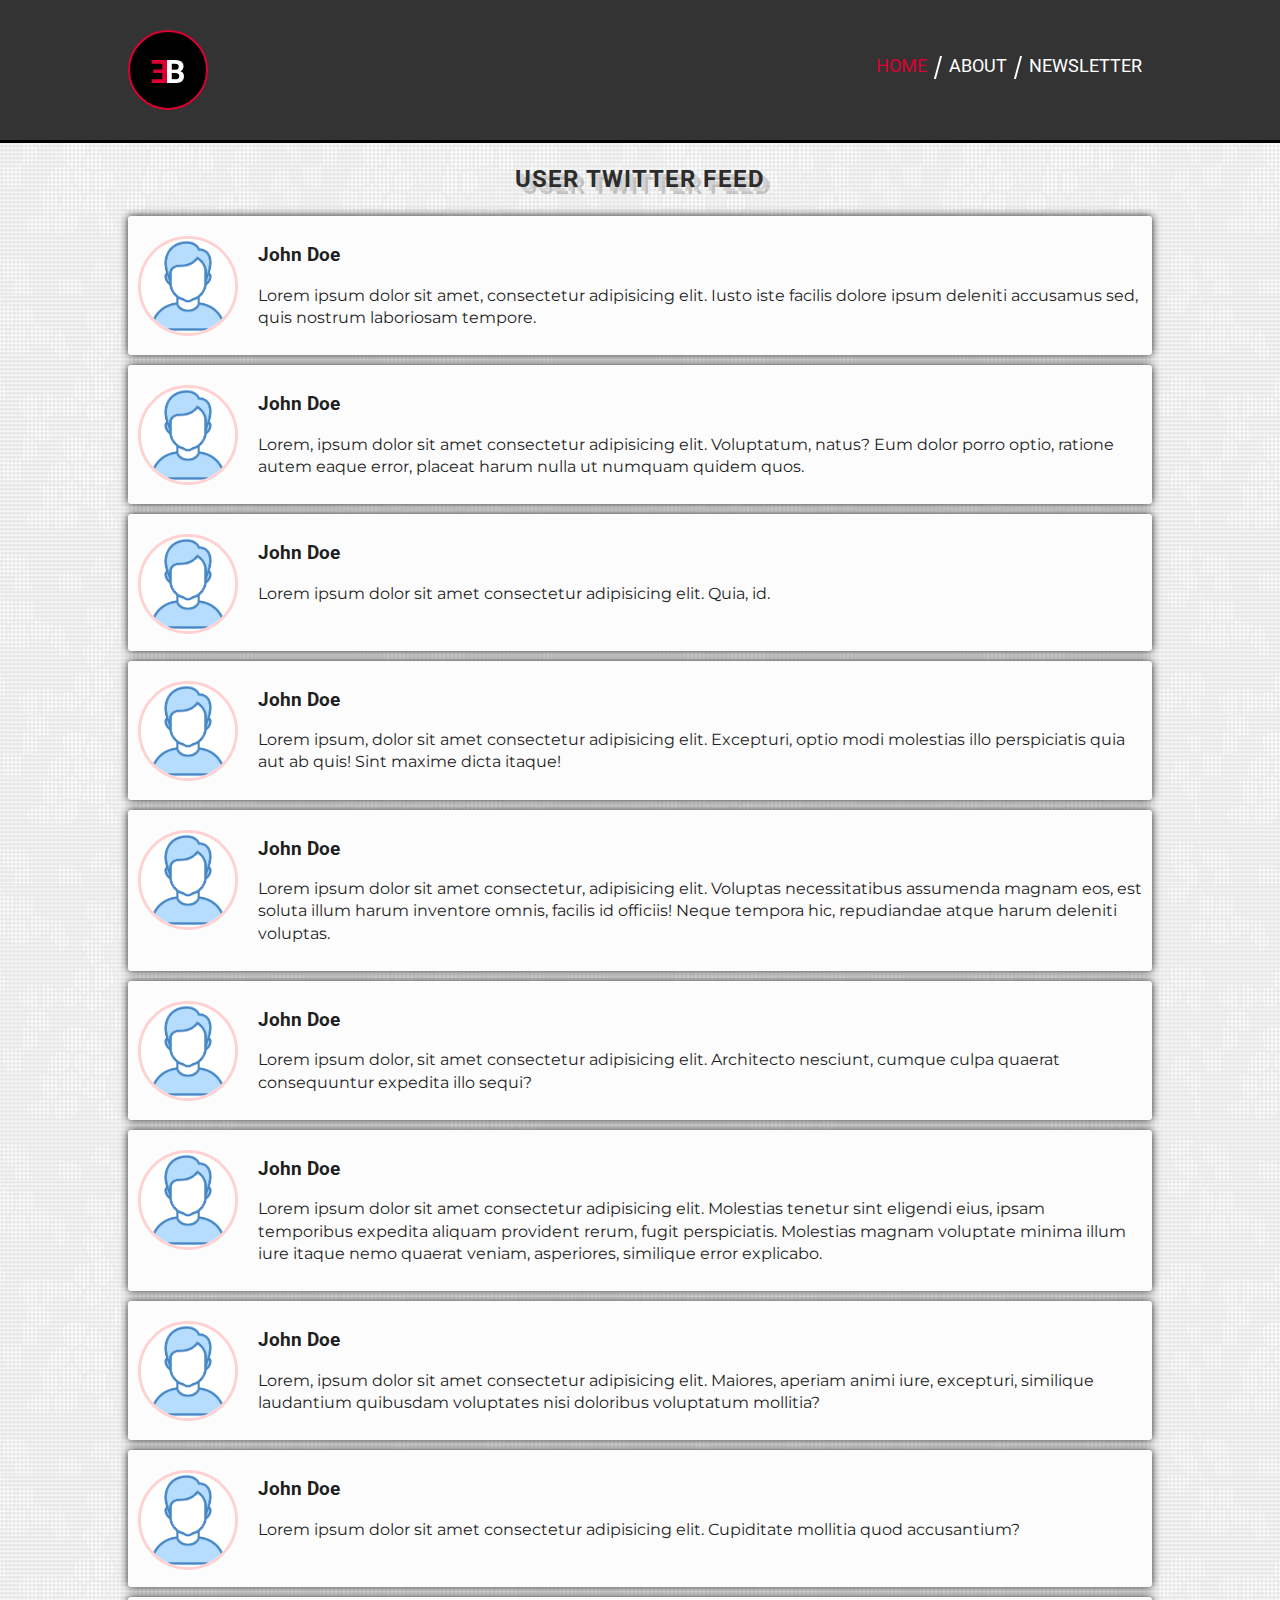
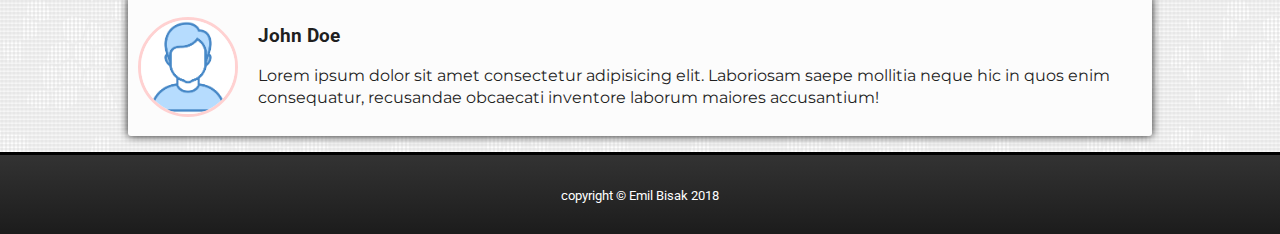
<file: index.html>
<!DOCTYPE html>
<html lang="en">

<head>
    <meta charset="UTF-8">
    <meta name="viewport" content="width=device-width, initial-scale=1.0">
    <meta http-equiv="X-UA-Compatible" content="ie=edge">
    <title>Test Portfolio</title>
    <link rel="stylesheet" href="main.css">
    <link href="https://fonts.googleapis.com/css?family=Roboto" rel="stylesheet">
    <link href="https://fonts.googleapis.com/css?family=Montserrat" rel="stylesheet">
    <link rel="stylesheet" href="https://use.fontawesome.com/releases/v5.5.0/css/all.css" integrity="sha384-B4dIYHKNBt8Bc12p+WXckhzcICo0wtJAoU8YZTY5qE0Id1GSseTk6S+L3BlXeVIU"
        crossorigin="anonymous">
</head>

<body id="home-body">
    <!-- HEADER -->
    <header class="main-header">
        <div class="container">
            <!-- LOGO -->
            <h1 class="logo">
                <a href="index.html">
                    <span class="letter1">E</span>
                    <span class="letter2">B</span>
                </a>
            </h1>
            <!-- LOGO END -->

            <!-- NAVIGATION -->
            <nav>
                <ul>
                    <li><a class="active" href="index.html"> Home</a></li>
                    <li><a href="about.html"> About</a></li>
                    <li><a href="newsletter.html"> Newsletter</a></li>
                </ul>
            </nav>
            <!-- NAVIGATION END -->
        </div>
    </header>
    <!-- HEADER END -->

    <!-- MAIN -->
    <main>
        <div class="container">
            <h2>User twitter feed</h2>
            <!-- TWITTER FEED LIST -->
            <ul>
                <li>
                    <div class="tweet">
                        <section>
                            <div class="user-image-holder">
                                <img src="./img/user.png" alt="user" class="user-image">
                            </div>
                            <article>
                                <h3>John Doe</h3>
                                <p>Lorem ipsum dolor sit amet, consectetur adipisicing elit. Iusto iste facilis dolore
                                    ipsum
                                    deleniti accusamus sed, quis nostrum laboriosam tempore.</p>
                            </article>
                        </section>
                        <footer>
                            <ul>
                                <li><a href="#"><i class="far fa-comment"></i></a></li>
                                <li><a href="#"><i class="fas fa-retweet"></i></a></li>
                                <li><a href="#"><i class="far fa-heart"></i></a></li>
                                <li><a href="#"><i class="far fa-chart-bar"></i></a></li>
                            </ul>
                        </footer>
                    </div>
                </li>
                <li>
                    <div class="tweet">
                        <section>
                            <div class="user-image-holder">
                                <img src="./img/user.png" alt="user" class="user-image">
                            </div>
                            <article>
                                <h3>John Doe</h3>
                                <p>Lorem, ipsum dolor sit amet consectetur adipisicing elit. Voluptatum, natus? Eum
                                    dolor
                                    porro
                                    optio, ratione autem eaque error, placeat harum nulla ut numquam quidem quos.</p>
                            </article>
                        </section>
                        <footer>
                            <ul>
                                <li><a href="#"><i class="far fa-comment"></i></a></li>
                                <li><a href="#"><i class="fas fa-retweet"></i></a></li>
                                <li><a href="#"><i class="far fa-heart"></i></a></li>
                                <li><a href="#"><i class="far fa-chart-bar"></i></a></li>
                            </ul>
                        </footer>
                    </div>
                </li>
                <li>
                    <div class="tweet">
                        <section>
                            <div class="user-image-holder">
                                <img src="./img/user.png" alt="user" class="user-image">
                            </div>
                            <article>
                                <h3>John Doe</h3>
                                <p>Lorem ipsum dolor sit amet consectetur adipisicing elit. Quia, id.</p>
                            </article>
                        </section>
                        <footer>
                            <ul>
                                <li><a href="#"><i class="far fa-comment"></i></a></li>
                                <li><a href="#"><i class="fas fa-retweet"></i></a></li>
                                <li><a href="#"><i class="far fa-heart"></i></a></li>
                                <li><a href="#"><i class="far fa-chart-bar"></i></a></li>
                            </ul>
                        </footer>
                    </div>
                </li>
                <li>
                    <div class="tweet">
                        <section>
                            <div class="user-image-holder">
                                <img src="./img/user.png" alt="user" class="user-image">
                            </div>
                            <article>
                                <h3>John Doe</h3>
                                <p>Lorem ipsum, dolor sit amet consectetur adipisicing elit. Excepturi, optio modi
                                    molestias
                                    illo perspiciatis quia aut ab quis! Sint maxime dicta itaque!</p>
                            </article>
                        </section>
                        <footer>
                            <ul>
                                <li><a href="#"><i class="far fa-comment"></i></a></li>
                                <li><a href="#"><i class="fas fa-retweet"></i></a></li>
                                <li><a href="#"><i class="far fa-heart"></i></a></li>
                                <li><a href="#"><i class="far fa-chart-bar"></i></a></li>
                            </ul>
                        </footer>
                    </div>
                </li>
                <li>
                    <div class="tweet">
                        <section>
                            <div class="user-image-holder">
                                <img src="./img/user.png" alt="user" class="user-image">
                            </div>
                            <article>
                                <h3>John Doe</h3>
                                <p>Lorem ipsum dolor sit amet consectetur, adipisicing elit. Voluptas necessitatibus
                                    assumenda
                                    magnam eos, est soluta illum harum inventore omnis, facilis id officiis! Neque
                                    tempora
                                    hic,
                                    repudiandae atque harum deleniti voluptas.</p>
                            </article>
                        </section>
                        <footer>
                            <ul>
                                <li><a href="#"><i class="far fa-comment"></i></a></li>
                                <li><a href="#"><i class="fas fa-retweet"></i></a></li>
                                <li><a href="#"><i class="far fa-heart"></i></a></li>
                                <li><a href="#"><i class="far fa-chart-bar"></i></a></li>
                            </ul>
                        </footer>
                    </div>
                </li>
                <li>
                    <div class="tweet">
                        <section>
                            <div class="user-image-holder">
                                <img src="./img/user.png" alt="user" class="user-image">
                            </div>
                            <article>
                                <h3>John Doe</h3>
                                <p>Lorem ipsum dolor, sit amet consectetur adipisicing elit. Architecto nesciunt,
                                    cumque
                                    culpa
                                    quaerat consequuntur expedita illo sequi?</p>
                            </article>
                        </section>
                        <footer>
                            <ul>
                                <li><a href="#"><i class="far fa-comment"></i></a></li>
                                <li><a href="#"><i class="fas fa-retweet"></i></a></li>
                                <li><a href="#"><i class="far fa-heart"></i></a></li>
                                <li><a href="#"><i class="far fa-chart-bar"></i></a></li>
                            </ul>
                        </footer>
                    </div>
                </li>
                <li>
                    <div class="tweet">
                        <section>
                            <div class="user-image-holder">
                                <img src="./img/user.png" alt="user" class="user-image">
                            </div>
                            <article>
                                <h3>John Doe</h3>
                                <p>Lorem ipsum dolor sit amet consectetur adipisicing elit. Molestias tenetur sint
                                    eligendi
                                    eius, ipsam temporibus expedita aliquam provident rerum, fugit perspiciatis.
                                    Molestias
                                    magnam voluptate minima illum iure itaque nemo quaerat veniam, asperiores,
                                    similique
                                    error
                                    explicabo.</p>
                            </article>
                        </section>
                        <footer>
                            <ul>
                                <li><a href="#"><i class="far fa-comment"></i></a></li>
                                <li><a href="#"><i class="fas fa-retweet"></i></a></li>
                                <li><a href="#"><i class="far fa-heart"></i></a></li>
                                <li><a href="#"><i class="far fa-chart-bar"></i></a></li>
                            </ul>
                        </footer>
                    </div>
                </li>
                <li>
                    <div class="tweet">
                        <section>
                            <div class="user-image-holder">
                                <img src="./img/user.png" alt="user" class="user-image">
                            </div>
                            <article>
                                <h3>John Doe</h3>
                                <p>Lorem, ipsum dolor sit amet consectetur adipisicing elit. Maiores, aperiam animi
                                    iure,
                                    excepturi, similique laudantium quibusdam voluptates nisi doloribus voluptatum
                                    mollitia?</p>
                            </article>
                        </section>
                        <footer>
                            <ul>
                                <li><a href="#"><i class="far fa-comment"></i></a></li>
                                <li><a href="#"><i class="fas fa-retweet"></i></a></li>
                                <li><a href="#"><i class="far fa-heart"></i></a></li>
                                <li><a href="#"><i class="far fa-chart-bar"></i></a></li>
                            </ul>
                        </footer>
                    </div>
                </li>
                <li>
                    <div class="tweet">
                        <section>
                            <div class="user-image-holder">
                                <img src="./img/user.png" alt="user" class="user-image">
                            </div>
                            <article>
                                <h3>John Doe</h3>
                                <p>Lorem ipsum dolor sit amet consectetur adipisicing elit. Cupiditate mollitia quod
                                    accusantium?</p>
                            </article>
                        </section>
                        <footer>
                            <ul>
                                <li><a href="#"><i class="far fa-comment"></i></a></li>
                                <li><a href="#"><i class="fas fa-retweet"></i></a></li>
                                <li><a href="#"><i class="far fa-heart"></i></a></li>
                                <li><a href="#"><i class="far fa-chart-bar"></i></a></li>
                            </ul>
                        </footer>
                    </div>
                </li>
                <li>
                    <div class="tweet">
                        <section>
                            <div class="user-image-holder">
                                <img src="./img/user.png" alt="user" class="user-image">
                            </div>
                            <article>
                                <h3>John Doe</h3>
                                <p>Lorem ipsum dolor sit amet consectetur adipisicing elit. Laboriosam saepe mollitia
                                    neque
                                    hic
                                    in quos enim consequatur, recusandae obcaecati inventore laborum maiores
                                    accusantium!</p>
                            </article>
                        </section>
                        <footer>
                            <ul>
                                <li><a href="#"><i class="far fa-comment"></i></a></li>
                                <li><a href="#"><i class="fas fa-retweet"></i></a></li>
                                <li><a href="#"><i class="far fa-heart"></i></a></li>
                                <li><a href="#"><i class="far fa-chart-bar"></i></a></li>
                            </ul>
                        </footer>
                    </div>
                </li>
            </ul>
            <!-- TWITTER FEED LIST END -->
        </div>
    </main>
    <!-- MAIN END -->
    <!-- FOOTER -->
    <footer class="main-footer">
        <small>copyright &copy; Emil Bisak <time datetime="2018-11-14 15:00">2018</time></small>
    </footer>
    <!-- FOOTER END -->
</body>

</html>
</file>
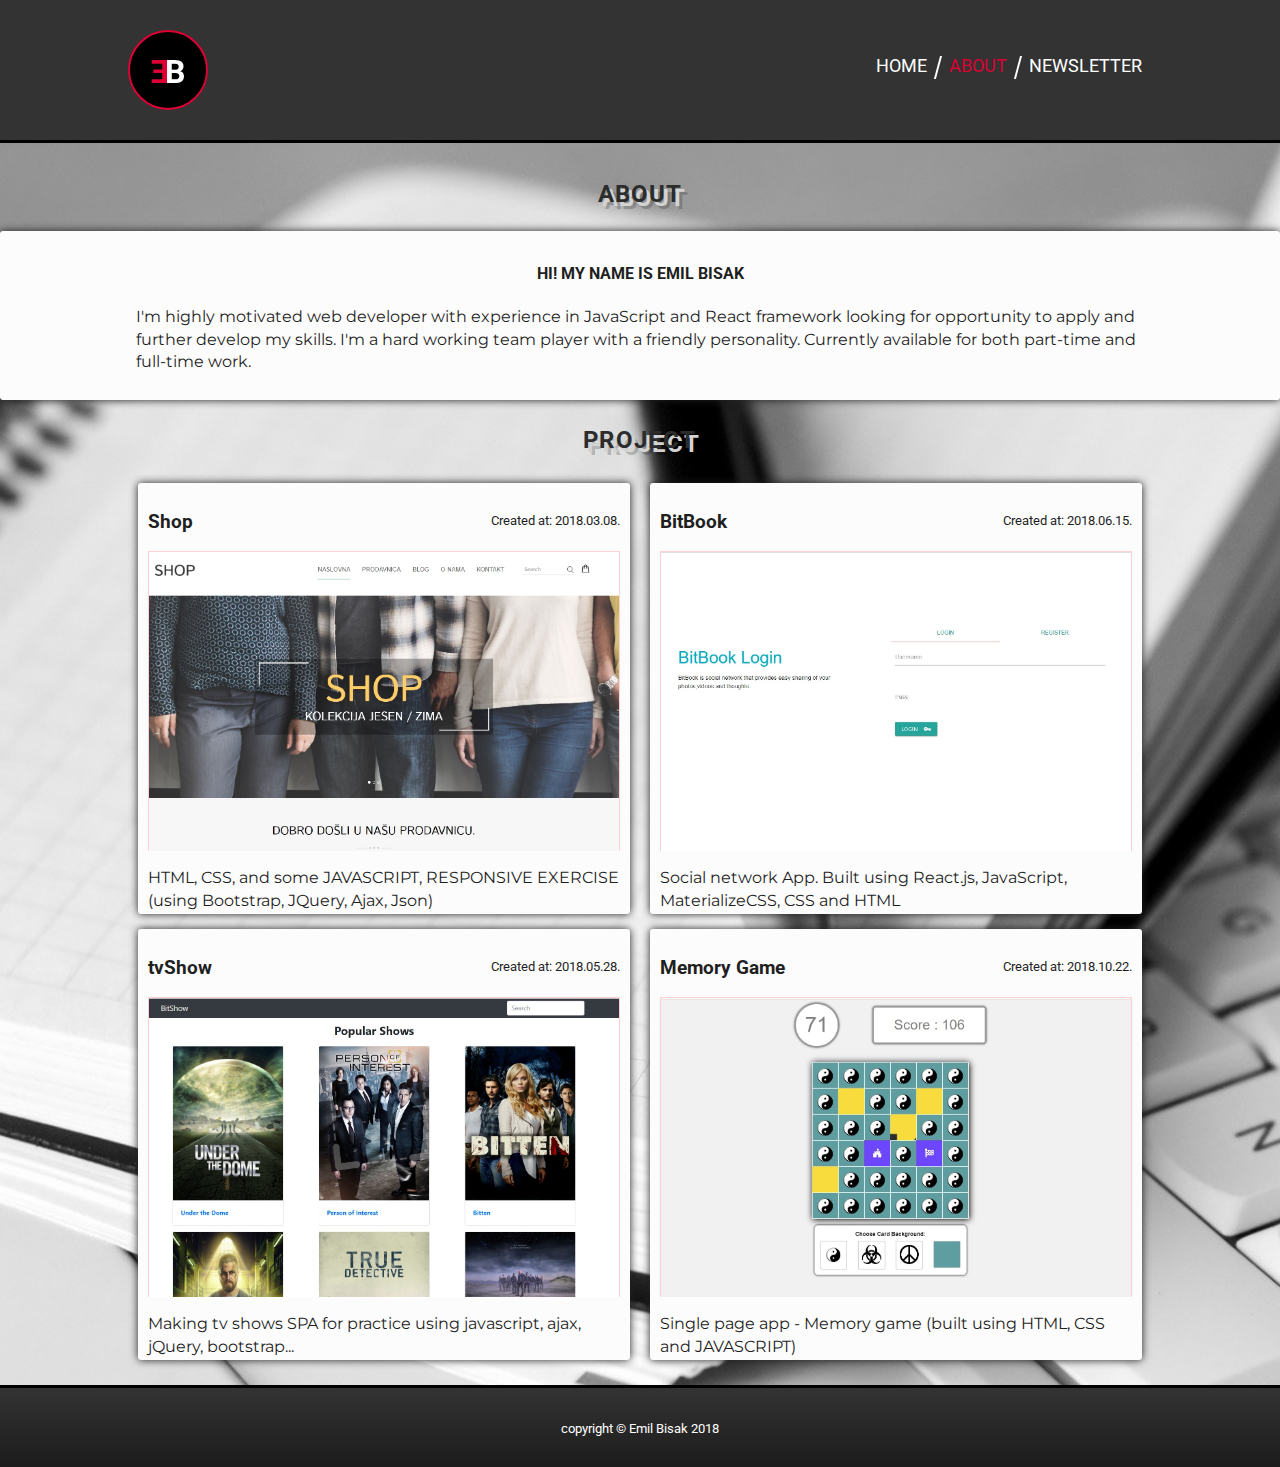
<file: about.html>
<!DOCTYPE html>
<html lang="en">

<head>
    <meta charset="UTF-8">
    <meta name="viewport" content="width=device-width, initial-scale=1.0">
    <meta http-equiv="X-UA-Compatible" content="ie=edge">
    <title>About</title>
    <link rel="stylesheet" href="main.css">
    <link href="https://fonts.googleapis.com/css?family=Roboto" rel="stylesheet">
    <link href="https://fonts.googleapis.com/css?family=Montserrat" rel="stylesheet">
    <link rel="stylesheet" href="https://use.fontawesome.com/releases/v5.5.0/css/all.css" integrity="sha384-B4dIYHKNBt8Bc12p+WXckhzcICo0wtJAoU8YZTY5qE0Id1GSseTk6S+L3BlXeVIU"
        crossorigin="anonymous">
</head>

<body id="about-body">
    <!-- HEADER -->
    <header class="main-header">
        <div class="container">
            <!-- LOGO -->
            <h1 class="logo">
                <a href="index.html">
                    <span class="letter1">E</span>
                    <span class="letter2">B</span>
                </a>
            </h1>
            <!-- LOGO END -->

            <!-- NAVIGATION -->
            <nav>
                <ul>
                    <li><a href="index.html"> Home</a></li>
                    <li><a class="active" href="about.html"> About</a></li>
                    <li><a href="newsletter.html"> Newsletter</a></li>
                </ul>
            </nav>
            <!-- NAVIGATION END -->
        </div>
    </header>
    <!-- HEADER END -->

    <!-- MAIN -->
    <main class="about-main">

        <!-- ABOUT SECTION -->
        <section class="about">
                <div class="info">
            <h2>About</h2>
            <article>
                <div class="container">
                <h4>Hi! My name is Emil Bisak</h4>
                <p>I'm highly motivated web developer with
                    experience in JavaScript and React
                    framework looking for opportunity to
                    apply and further develop my skills. I'm a
                    hard working team player with a friendly
                    personality. Currently available for both
                    part-time and full-time work.</p>
                </div>
            </article>
            </div>
        </section>
        <!-- ABOUT SECTION END -->

        <!-- CONTAINER -->
        <div class="container">

            <!-- PROJECTS -->
            <section class="project clearfix">
                <h2>Project</h2>

                <div class="project-holder">
                    <article>
                        <header>
                            <h3>Shop</h3>
                            <small>Created at: <time datetime="2018-03-08">2018.03.08.</time></small>
                        </header>

                        <div class="image-holder">
                            <a href="https://emilbisak.github.io/Shop/"><img src="./img/shop.jpg" alt="project image"></a>
                        </div>
                        <p>HTML, CSS, and some JAVASCRIPT, RESPONSIVE EXERCISE (using Bootstrap, JQuery, Ajax, Json)</p>
                    </article>
                </div>

                <div class="project-holder">
                    <article>
                        <header>
                            <h3>BitBook</h3>
                            <small>Created at: <time datetime="2018-06-15">2018.06.15.</time></small>
                        </header>

                        <div class="image-holder">
                            <a href="https://emilbisak.github.io/BitBook/"><img src="./img/login.jpg" alt="project image"></a>
                        </div>
                        <p>Social network App. Built using React.js, JavaScript, MaterializeCSS, CSS and HTML </p>
                    </article>
                </div>

                <div class="project-holder">
                    <article>
                        <header>
                            <h3>tvShow</h3>
                            <small>Created at: <time datetime="2018-05-28">2018.05.28.</time></small>
                        </header>

                        <div class="image-holder">
                            <a href="https://emilbisak.github.io/tvShowSPA/"><img src="./img/tvShow.jpg" alt="project image"></a>
                        </div>
                        <p>Making tv shows SPA for practice using javascript, ajax, jQuery, bootstrap...</p>
                    </article>
                </div>

                <div class="project-holder">
                    <article>
                        <header>
                            <h3>Memory Game</h3>
                            <small>Created at: <time datetime="2018-10-22">2018.10.22.</time></small>
                        </header>

                        <div class="image-holder">
                            <a href="https://emilbisak.github.io/MemoryGame/"><img src="./img/memoryGame.jpg" alt="project image"></a>
                        </div>
                        <p>Single page app - Memory game (built using HTML, CSS and JAVASCRIPT)</p>
                    </article>
                </div>
            </section>
            <!-- PROJECTS END-->

        </div>
        <!-- CONTAINER END -->
    </main>
    <!-- MAIN END -->

    <!-- FOOTER -->
    <footer class="main-footer">
        <small>copyright &copy; Emil Bisak <time datetime="2018-11-14 15:00">2018</time></small>
    </footer>
    <!-- FOOTER END -->

</body>

</html>
</file>
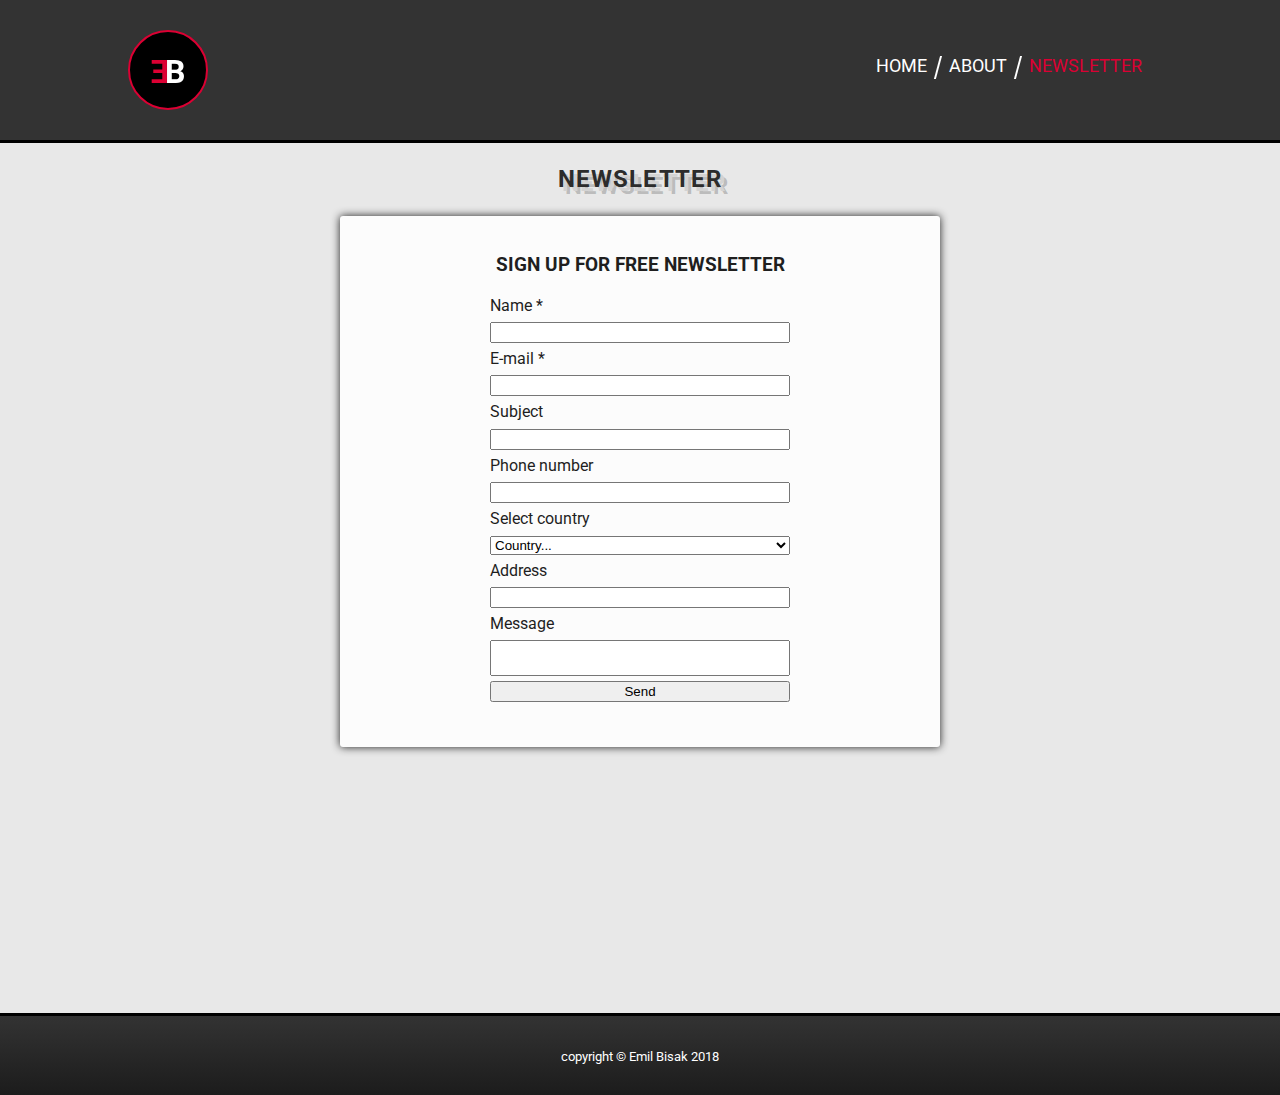
<file: newsletter.html>
<!DOCTYPE html>
<html lang="en">

<head>
    <meta charset="UTF-8">
    <meta name="viewport" content="width=device-width, initial-scale=1.0">
    <meta http-equiv="X-UA-Compatible" content="ie=edge">
    <title>Newsletter</title>
    <link rel="stylesheet" href="main.css">
    <link href="https://fonts.googleapis.com/css?family=Roboto" rel="stylesheet">
    <link href="https://fonts.googleapis.com/css?family=Montserrat" rel="stylesheet">
    <link rel="stylesheet" href="https://use.fontawesome.com/releases/v5.5.0/css/all.css" integrity="sha384-B4dIYHKNBt8Bc12p+WXckhzcICo0wtJAoU8YZTY5qE0Id1GSseTk6S+L3BlXeVIU"
        crossorigin="anonymous">
</head>

<body id="newsletter-body">

    <!-- HEADER -->
    <header class="main-header">
        <div class="container">
            <!-- LOGO -->
            <h1 class="logo">
                <a href="index.html">
                    <span class="letter1">E</span>
                    <span class="letter2">B</span>
                </a>
            </h1>
            <!-- LOGO END -->

            <!-- NAVIGATION -->
            <nav>
                <ul>
                    <li><a href="index.html"> Home</a></li>
                    <li><a href="about.html"> About</a></li>
                    <li><a class="active" href="newsletter.html"> Newsletter</a></li>
                </ul>
            </nav>
            <!-- NAVIGATION END -->
        </div>
    </header>
    <!-- HEADER END -->
    <!-- MAIN -->
    <main class="newsletter-main">

        <!-- CONTAINER -->
        <div class="container main">
            <section>
                <h2>Newsletter</h2>
                <section class="newsletter">
                    <article>
                        <h3>Sign up for free newsletter</h3>
                        <form action="#" method="GET">
                            <label for="name">Name *</label>
                            <input id="name" type="text" required>
                            <label for="email">E-mail *</label>
                            <input id="email" type="email" required>
                            <label for="title">Subject </label>
                            <input id="title" type="text">
                            <label for="phone">Phone number </label>
                            <input id="phone" type="tel">

                            <label for="country">Select country </label>
                            <select name="country" id="country">
                                <option value="">Country...</option>
                                <option value="Afganistan">Afghanistan</option>
                                <option value="Albania">Albania</option>
                                <option value="Algeria">Algeria</option>
                                <option value="American Samoa">American Samoa</option>
                                <option value="Andorra">Andorra</option>
                                <option value="Angola">Angola</option>
                                <option value="Anguilla">Anguilla</option>
                                <option value="Antigua &amp; Barbuda">Antigua &amp; Barbuda</option>
                                <option value="Argentina">Argentina</option>
                                <option value="Armenia">Armenia</option>
                                <option value="Aruba">Aruba</option>
                                <option value="Australia">Australia</option>
                                <option value="Austria">Austria</option>
                                <option value="Azerbaijan">Azerbaijan</option>
                                <option value="Bahamas">Bahamas</option>
                                <option value="Bahrain">Bahrain</option>
                                <option value="Bangladesh">Bangladesh</option>
                                <option value="Barbados">Barbados</option>
                                <option value="Belarus">Belarus</option>
                                <option value="Belgium">Belgium</option>
                                <option value="Belize">Belize</option>
                                <option value="Benin">Benin</option>
                                <option value="Bermuda">Bermuda</option>
                                <option value="Bhutan">Bhutan</option>
                                <option value="Bolivia">Bolivia</option>
                                <option value="Bonaire">Bonaire</option>
                                <option value="Bosnia &amp; Herzegovina">Bosnia &amp; Herzegovina</option>
                                <option value="Botswana">Botswana</option>
                                <option value="Brazil">Brazil</option>
                                <option value="British Indian Ocean Ter">British Indian Ocean Ter</option>
                                <option value="Brunei">Brunei</option>
                                <option value="Bulgaria">Bulgaria</option>
                                <option value="Burkina Faso">Burkina Faso</option>
                                <option value="Burundi">Burundi</option>
                                <option value="Cambodia">Cambodia</option>
                                <option value="Cameroon">Cameroon</option>
                                <option value="Canada">Canada</option>
                                <option value="Canary Islands">Canary Islands</option>
                                <option value="Cape Verde">Cape Verde</option>
                                <option value="Cayman Islands">Cayman Islands</option>
                                <option value="Central African Republic">Central African Republic</option>
                                <option value="Chad">Chad</option>
                                <option value="Channel Islands">Channel Islands</option>
                                <option value="Chile">Chile</option>
                                <option value="China">China</option>
                                <option value="Christmas Island">Christmas Island</option>
                                <option value="Cocos Island">Cocos Island</option>
                                <option value="Colombia">Colombia</option>
                                <option value="Comoros">Comoros</option>
                                <option value="Congo">Congo</option>
                                <option value="Cook Islands">Cook Islands</option>
                                <option value="Costa Rica">Costa Rica</option>
                                <option value="Cote DIvoire">Cote D'Ivoire</option>
                                <option value="Croatia">Croatia</option>
                                <option value="Cuba">Cuba</option>
                                <option value="Curaco">Curacao</option>
                                <option value="Cyprus">Cyprus</option>
                                <option value="Czech Republic">Czech Republic</option>
                                <option value="Denmark">Denmark</option>
                                <option value="Djibouti">Djibouti</option>
                                <option value="Dominica">Dominica</option>
                                <option value="Dominican Republic">Dominican Republic</option>
                                <option value="East Timor">East Timor</option>
                                <option value="Ecuador">Ecuador</option>
                                <option value="Egypt">Egypt</option>
                                <option value="El Salvador">El Salvador</option>
                                <option value="Equatorial Guinea">Equatorial Guinea</option>
                                <option value="Eritrea">Eritrea</option>
                                <option value="Estonia">Estonia</option>
                                <option value="Ethiopia">Ethiopia</option>
                                <option value="Falkland Islands">Falkland Islands</option>
                                <option value="Faroe Islands">Faroe Islands</option>
                                <option value="Fiji">Fiji</option>
                                <option value="Finland">Finland</option>
                                <option value="France">France</option>
                                <option value="French Guiana">French Guiana</option>
                                <option value="French Polynesia">French Polynesia</option>
                                <option value="French Southern Ter">French Southern Ter</option>
                                <option value="Gabon">Gabon</option>
                                <option value="Gambia">Gambia</option>
                                <option value="Georgia">Georgia</option>
                                <option value="Germany">Germany</option>
                                <option value="Ghana">Ghana</option>
                                <option value="Gibraltar">Gibraltar</option>
                                <option value="Great Britain">Great Britain</option>
                                <option value="Greece">Greece</option>
                                <option value="Greenland">Greenland</option>
                                <option value="Grenada">Grenada</option>
                                <option value="Guadeloupe">Guadeloupe</option>
                                <option value="Guam">Guam</option>
                                <option value="Guatemala">Guatemala</option>
                                <option value="Guinea">Guinea</option>
                                <option value="Guyana">Guyana</option>
                                <option value="Haiti">Haiti</option>
                                <option value="Hawaii">Hawaii</option>
                                <option value="Honduras">Honduras</option>
                                <option value="Hong Kong">Hong Kong</option>
                                <option value="Hungary">Hungary</option>
                                <option value="Iceland">Iceland</option>
                                <option value="India">India</option>
                                <option value="Indonesia">Indonesia</option>
                                <option value="Iran">Iran</option>
                                <option value="Iraq">Iraq</option>
                                <option value="Ireland">Ireland</option>
                                <option value="Isle of Man">Isle of Man</option>
                                <option value="Israel">Israel</option>
                                <option value="Italy">Italy</option>
                                <option value="Jamaica">Jamaica</option>
                                <option value="Japan">Japan</option>
                                <option value="Jordan">Jordan</option>
                                <option value="Kazakhstan">Kazakhstan</option>
                                <option value="Kenya">Kenya</option>
                                <option value="Kiribati">Kiribati</option>
                                <option value="Korea North">Korea North</option>
                                <option value="Korea Sout">Korea South</option>
                                <option value="Kuwait">Kuwait</option>
                                <option value="Kyrgyzstan">Kyrgyzstan</option>
                                <option value="Laos">Laos</option>
                                <option value="Latvia">Latvia</option>
                                <option value="Lebanon">Lebanon</option>
                                <option value="Lesotho">Lesotho</option>
                                <option value="Liberia">Liberia</option>
                                <option value="Libya">Libya</option>
                                <option value="Liechtenstein">Liechtenstein</option>
                                <option value="Lithuania">Lithuania</option>
                                <option value="Luxembourg">Luxembourg</option>
                                <option value="Macau">Macau</option>
                                <option value="Macedonia">Macedonia</option>
                                <option value="Madagascar">Madagascar</option>
                                <option value="Malaysia">Malaysia</option>
                                <option value="Malawi">Malawi</option>
                                <option value="Maldives">Maldives</option>
                                <option value="Mali">Mali</option>
                                <option value="Malta">Malta</option>
                                <option value="Marshall Islands">Marshall Islands</option>
                                <option value="Martinique">Martinique</option>
                                <option value="Mauritania">Mauritania</option>
                                <option value="Mauritius">Mauritius</option>
                                <option value="Mayotte">Mayotte</option>
                                <option value="Mexico">Mexico</option>
                                <option value="Midway Islands">Midway Islands</option>
                                <option value="Moldova">Moldova</option>
                                <option value="Monaco">Monaco</option>
                                <option value="Mongolia">Mongolia</option>
                                <option value="Montserrat">Montserrat</option>
                                <option value="Morocco">Morocco</option>
                                <option value="Mozambique">Mozambique</option>
                                <option value="Myanmar">Myanmar</option>
                                <option value="Nambia">Nambia</option>
                                <option value="Nauru">Nauru</option>
                                <option value="Nepal">Nepal</option>
                                <option value="Netherland Antilles">Netherland Antilles</option>
                                <option value="Netherlands">Netherlands (Holland, Europe)</option>
                                <option value="Nevis">Nevis</option>
                                <option value="New Caledonia">New Caledonia</option>
                                <option value="New Zealand">New Zealand</option>
                                <option value="Nicaragua">Nicaragua</option>
                                <option value="Niger">Niger</option>
                                <option value="Nigeria">Nigeria</option>
                                <option value="Niue">Niue</option>
                                <option value="Norfolk Island">Norfolk Island</option>
                                <option value="Norway">Norway</option>
                                <option value="Oman">Oman</option>
                                <option value="Pakistan">Pakistan</option>
                                <option value="Palau Island">Palau Island</option>
                                <option value="Palestine">Palestine</option>
                                <option value="Panama">Panama</option>
                                <option value="Papua New Guinea">Papua New Guinea</option>
                                <option value="Paraguay">Paraguay</option>
                                <option value="Peru">Peru</option>
                                <option value="Phillipines">Philippines</option>
                                <option value="Pitcairn Island">Pitcairn Island</option>
                                <option value="Poland">Poland</option>
                                <option value="Portugal">Portugal</option>
                                <option value="Puerto Rico">Puerto Rico</option>
                                <option value="Qatar">Qatar</option>
                                <option value="Republic of Montenegro">Republic of Montenegro</option>
                                <option value="Republic of Serbia">Republic of Serbia</option>
                                <option value="Reunion">Reunion</option>
                                <option value="Romania">Romania</option>
                                <option value="Russia">Russia</option>
                                <option value="Rwanda">Rwanda</option>
                                <option value="St Barthelemy">St Barthelemy</option>
                                <option value="St Eustatius">St Eustatius</option>
                                <option value="St Helena">St Helena</option>
                                <option value="St Kitts-Nevis">St Kitts-Nevis</option>
                                <option value="St Lucia">St Lucia</option>
                                <option value="St Maarten">St Maarten</option>
                                <option value="St Pierre &amp; Miquelon">St Pierre &amp; Miquelon</option>
                                <option value="St Vincent &amp; Grenadines">St Vincent &amp; Grenadines</option>
                                <option value="Saipan">Saipan</option>
                                <option value="Samoa">Samoa</option>
                                <option value="Samoa American">Samoa American</option>
                                <option value="San Marino">San Marino</option>
                                <option value="Sao Tome &amp; Principe">Sao Tome &amp; Principe</option>
                                <option value="Saudi Arabia">Saudi Arabia</option>
                                <option value="Senegal">Senegal</option>
                                <option value="Serbia">Serbia</option>
                                <option value="Seychelles">Seychelles</option>
                                <option value="Sierra Leone">Sierra Leone</option>
                                <option value="Singapore">Singapore</option>
                                <option value="Slovakia">Slovakia</option>
                                <option value="Slovenia">Slovenia</option>
                                <option value="Solomon Islands">Solomon Islands</option>
                                <option value="Somalia">Somalia</option>
                                <option value="South Africa">South Africa</option>
                                <option value="Spain">Spain</option>
                                <option value="Sri Lanka">Sri Lanka</option>
                                <option value="Sudan">Sudan</option>
                                <option value="Suriname">Suriname</option>
                                <option value="Swaziland">Swaziland</option>
                                <option value="Sweden">Sweden</option>
                                <option value="Switzerland">Switzerland</option>
                                <option value="Syria">Syria</option>
                                <option value="Tahiti">Tahiti</option>
                                <option value="Taiwan">Taiwan</option>
                                <option value="Tajikistan">Tajikistan</option>
                                <option value="Tanzania">Tanzania</option>
                                <option value="Thailand">Thailand</option>
                                <option value="Togo">Togo</option>
                                <option value="Tokelau">Tokelau</option>
                                <option value="Tonga">Tonga</option>
                                <option value="Trinidad &amp; Tobago">Trinidad &amp; Tobago</option>
                                <option value="Tunisia">Tunisia</option>
                                <option value="Turkey">Turkey</option>
                                <option value="Turkmenistan">Turkmenistan</option>
                                <option value="Turks &amp; Caicos Is">Turks &amp; Caicos Is</option>
                                <option value="Tuvalu">Tuvalu</option>
                                <option value="Uganda">Uganda</option>
                                <option value="Ukraine">Ukraine</option>
                                <option value="United Arab Erimates">United Arab Emirates</option>
                                <option value="United Kingdom">United Kingdom</option>
                                <option value="United States of America">United States of America</option>
                                <option value="Uraguay">Uruguay</option>
                                <option value="Uzbekistan">Uzbekistan</option>
                                <option value="Vanuatu">Vanuatu</option>
                                <option value="Vatican City State">Vatican City State</option>
                                <option value="Venezuela">Venezuela</option>
                                <option value="Vietnam">Vietnam</option>
                                <option value="Virgin Islands (Brit)">Virgin Islands (Brit)</option>
                                <option value="Virgin Islands (USA)">Virgin Islands (USA)</option>
                                <option value="Wake Island">Wake Island</option>
                                <option value="Wallis &amp; Futana Is">Wallis &amp; Futana Is</option>
                                <option value="Yemen">Yemen</option>
                                <option value="Zaire">Zaire</option>
                                <option value="Zambia">Zambia</option>
                                <option value="Zimbabwe">Zimbabwe</option>
                            </select>

                            <label for="address">Address </label>
                            <input id="address" type="text">

                            <label for="msg">Message</label>
                            <textarea style="resize: none;" name="msg" id="msg"></textarea>
                            <input type="submit" value="Send">
                        </form>
                    </article>
                </section>
            </section>

        </div>
        <!-- CONTAINER END -->

    </main>
    <!-- MAIN END -->

    <!-- FOOTER -->
    <footer class="main-footer">
        <small>copyright &copy; Emil Bisak <time datetime="2018-11-14 15:00">2018</time></small>
    </footer>
    <!-- FOOTER END -->
</body>

</html>
</file>
<file: main.css>
body {
    font-family: 'Roboto', sans-serif;
}

a {
    text-decoration: none;
}


  /*****************************************************
                Global Styles
******************************************************/

* {
    box-sizing: border-box;
  }
  
  body {
    margin: 0;
    font-family: 'Roboto', sans-serif;
    font-size: 16px;
    color: #1f1f1f;
    line-height: 1.4;
    background-color: #e8e8e8;
    background-image: url("./img/background.png");
  }
  
  a:link, a:visited, a:hover, a:active {
    text-decoration: none;
  }

  p {
    font-family: 'Montserrat', sans-serif;
  }

  ul {
      list-style: none;
      padding: 0;
  }

  h2, h4 {
    text-align: center;
    text-transform: uppercase
  }

  h2 {
    color: #2c2c2c;
    letter-spacing: .05em;
    text-shadow: 
      4px 4px 0px #d3d3d3, 
      7px 7px 0px rgba(0, 0, 0, 0.2);
  }

  h3 {
      margin: 16px 0;
  }
    
  /*****************************************************
                  Layout
  ******************************************************/
  
    .container {
      width: 80%;
      margin: 0 auto;
    }

    .container.main {
        min-height: calc(100vh - 50px);
    }
    
    /*****************************************************
    Specific Styles
    ******************************************************/
    /* HEADER STYLE */
    .main-header {
        background-color: #333;
      padding: 30px 0;
      border-bottom: 3px solid #000;
    }

    .main-header .container {
      display: flex;
      justify-content: space-between;
    }
    
    nav {
        margin-top: 26px;
    }
    
    nav ul {
        padding: 0;
        margin: 0;
    }
    
    nav ul li {
        float: left;
        border-right: 2px solid #fff;
        padding: 0 10px;
        line-height: 1.1;
        transform: skewX(-15deg);
    }
    
    nav ul li:last-child {
        border-right: none;
    }
    
    nav ul li a {
        display: block;
        color: #dc0033;
        /* #675fa5 */
        text-transform: uppercase;
        font-size: 18px;
        transform: skewX(15deg);
    }

    nav ul li a:not(.active) {
        color: #fff;
    }
    
    nav ul li a::after {
        content: " ";
        display: block;
        width: 0;
        height: 3px;
        background-color: #dc0033;
        /* #675fa5 */
        transform: skewX(-15deg);
        transition: all .3s;
    }
    
    nav ul li a:hover::after {
        width: 90%;
    }
    
    .logo {
        width: 80px;
        height: 80px;
        margin: 0;
        line-height: 80px;
        text-align: center;
        background-color: #000;
        border: 2px solid #dc0033;
        /* #675fa5 */
        border-radius: 50%;
    }
    
    .logo .letter1 {
        display: inline-block;
        color: #dc0033;
        /* #675fa5 */
        position: relative;
        left: 6px;
        -o-transform: rotateY(180deg);
        -ms-transform: rotateY(180deg);
        -moz-transform: rotateY(180deg);
        -webkit-transform:rotateY(180deg);
        transform: rotateY(180deg);
    }
    
    .logo .letter2 {
        display: inline-block;
        position: relative;
        right: 6px;
        color: #fff;
    }
    
    .logo:hover .letter1 {
        transition: .8s;
        left: 4px;
        -o-transform:rotateY(0deg);
        -ms-transform:rotateY(0deg);
        -moz-transform:rotateY(0deg);
        -webkit-transform:rotateY(0deg);
        transform:rotateY(0deg);
    }
    
    .logo:hover .letter2 {
        transition: 1s;
        right: 3px;
    }
    /* HEADER STYLE END */

    /* MAIN PAGE */
    /* MAIN STYLE */    
    .tweet {
        box-shadow: 0 0 8px;
        padding: 10px;
        margin: 10px 0;
        background-color: #fcfcfc;
        border-radius: 3px;
    }

    .tweet section{
        display: flex;
        justify-content: flex-start;
    }
    
    img[src="./img/user.png"] {
        width: 100px;
        height: 100px;
        border: 3px solid #ffd1d1;
        border-radius: 50%;
        margin-top: 10px;
    }
    
    .tweet article {
        margin-left: 20px;
    }

    .tweet footer ul {
        display: flex;
        justify-content: space-evenly;
    }

    .tweet footer ul li a:link, .tweet footer ul li a:active, .tweet footer ul li a:visited {
        color: #8896a0;
    }

    .tweet footer ul li a:hover {
        color: #3fafff;
    }

    /* MAIN STYLE END */
    /* MAIN PAGE END */


    /* ABOUT PAGE */
    #about-body {
        background-image: url(img/computer.jpg);
        background-repeat: no-repeat;
        background-size: cover;
        height: 100%;
        margin: 0;
    }
    /* MAIN STYLE */
    .about-main {
        padding: 15px 0;
    }

    .about article {
        width: 100%;
        margin: 0 auto;
    }

    .project article, .info article {
        background-color: #fcfcfc;
        padding: 10px;
        margin-bottom: 5px;
        max-height: 431px;
        overflow: hidden;
        box-shadow: 0 0 8px;
        border-radius: 3px;
    }

    .project article header {
        display: flex;
        justify-content: space-between;
    }

    .project article header small {
        line-height: 24px;
        margin: 16px 0;
    }

    .project article .image-holder {
        overflow: hidden;
        height: 300px;
    }

    .project-holder {
        float: left;
        padding: 5px 10px;
        width: 50%;
    }

    img[alt="project image"] {
        width: 100%;
        border: 1px solid #ffd1d1 
    }
    img[alt="project image"]:hover {
        transition: .6s;
        transform: scale(1.2);
    }
    /* MAIN STYLE END */
    /* ABOUT PAGE END */


    /* NEWSLETTER PAGE */
    #newsletter-body {
        background-image: url(https://cdn.hipwallpaper.com/i/76/37/zsF0Pn.jpg);
        background-repeat: no-repeat;
        background-size: cover;
        height: 100%;
        margin: 0;
    }

    .newsletter {
        width: 80%;
        margin: 0 auto;
    }

    .newsletter article {
        background-color: #fcfcfc;
        padding: 10px;
        margin: 0 auto;
        margin-bottom: 5px;
        overflow: hidden;
        box-shadow: 0 0 8px;
        border-radius: 3px;
        padding: 20px 0;
        max-width: 600px;
        display: block;
    }

    .newsletter article h3 {
        text-align: center;
        text-transform: uppercase;
    }

    .newsletter input, .newsletter label, .newsletter select, .newsletter textarea {
        display: block;
        width: 300px;
        margin: 5px auto;
    }

    .newsletter form {
        padding-bottom: 20px;
    }
    /* NEWSLETTER PAGE END */

    /* FOOTER STYLE */
    .main-footer {
        background: #1c1c1c;
        /* Old browsers */
        background: -moz-linear-gradient(top, #333333 0%, #1c1c1c 100%);
        /* FF3.6-15 */
        background: -webkit-linear-gradient(top, #333333 0%, #1c1c1c 100%);
        /* Chrome10-25,Safari5.1-6 */
        background: linear-gradient(to bottom, #333333 0%, #1c1c1c 100%);
        /* W3C, IE10+, FF16+, Chrome26+, Opera12+, Safari7+ */
        filter: progid:DXImageTransform.Microsoft.gradient( startColorstr='#333333', endColorstr='#1c1c1c', GradientType=0);
        /* IE6-9 */
        color: #fff;
        padding: 30px 0;
        position: relative;
        line-height: 1.2;
        text-align: center;
        border-top: 3px solid #000;
    }
    
  /*****************************************************
                  Media Queries
  ******************************************************/
  @media only screen and (max-width: 1100px) {
    .project article {
        max-height: 453px;
    }
}
  @media only screen and (max-width: 700px) {
    .project-holder {
        width: 100%;
    }
    #about-body {
        background-position-x: -500px;
    }
    .newsletter {
        width: 100%;
    }
}
  @media only screen and (max-width: 600px) {
    .tweet section{
        flex-wrap: wrap
    }
    
    .tweet .user-image-holder {
        margin: 0 auto;
    }

    .project article .image-holder {
        height: 260px;
    }

    .newsletter input,
     .newsletter label,
      .newsletter select,
       .newsletter textarea {
        width: 250px;
    }
}

  @media only screen and (max-width: 475px) {

    p {
        font-size: 14px;
    }

    .container {
        width: 100%;
        padding: 0 5px;
    }


    .main-header .container {
        justify-content: center;
        flex-direction: column;
        flex-wrap: wrap;
      }

    .logo {
        width: 60px;
        height: 60px;
        line-height: 60px;
        margin: 0 auto;
    }

    nav ul {
        display: flex;
        flex-direction: column;
    }
    
    nav ul li {
        display: block;
        border-right: none;
        text-align: center;
        margin-bottom: 5px;
        transform: skewX(0);
    }

    nav ul li a {
        transform: skewX(0);
    }

    nav ul li a:hover::after {
    width: 100%;
    }

    img.user-image {
        width: 60px;
        height: 60px;
    }

    .about article p {
        width: 100%;
        text-align: center;
    }

    .project article .image-holder {
        height: 200px;
    }

    .newsletter input,
     .newsletter label,
      .newsletter select,
       .newsletter textarea {
        width: 220px;
    }
}

  @media only screen and (max-width: 375px) {
    .project article header {
        flex-wrap: wrap;
    }

    .project article .image-holder {
        height: 160px;
    }
}


  /*****************************************************
                  Helper Classes
  ******************************************************/
  .clearfix::before, .clearfix::after {
    content: " ";
    display: table;
  }
  
  .clearfix::after {
    clear: both;
  }
</file>
